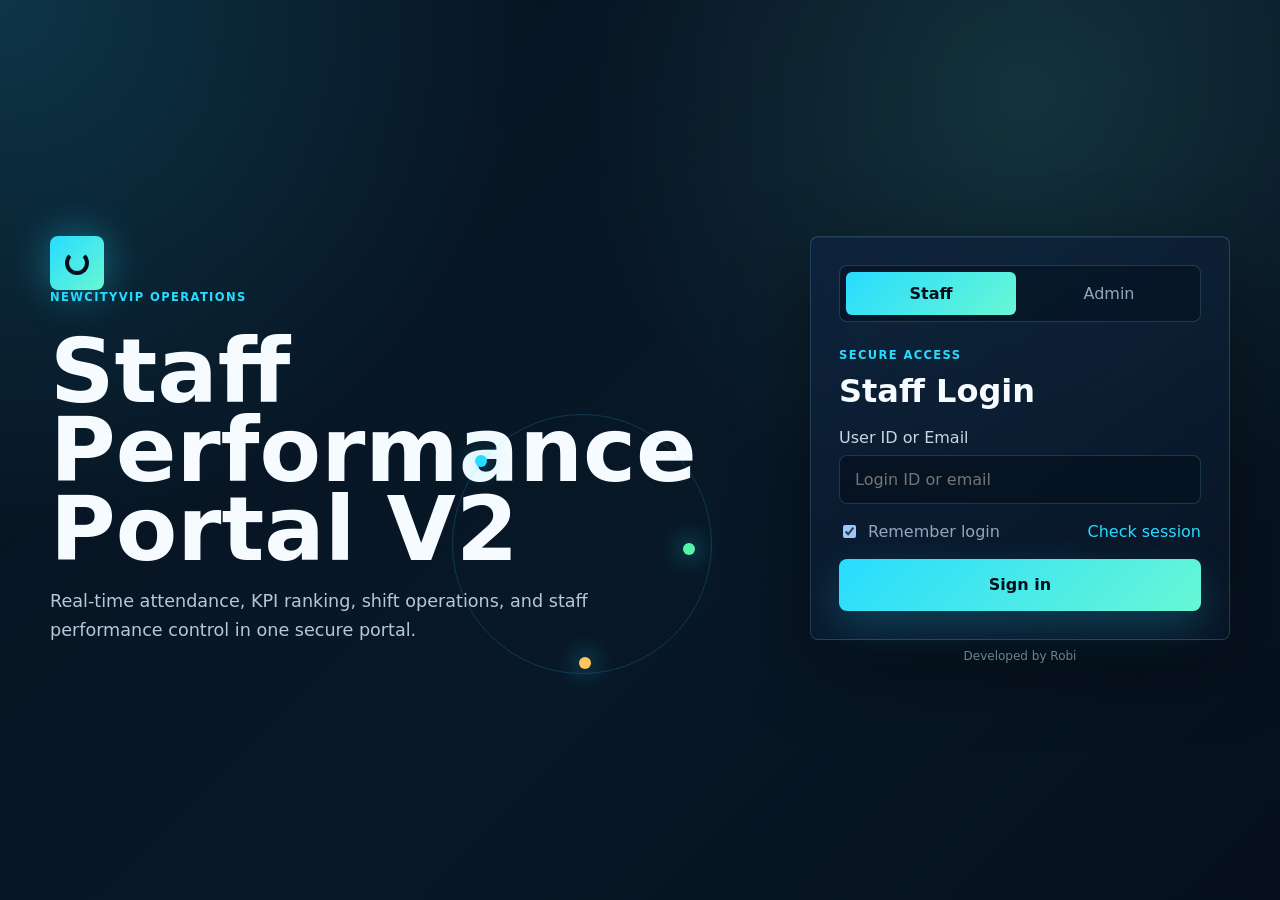
<file: index.html>
<!doctype html>
<html lang="en">
<head>
  <meta charset="utf-8">
  <meta name="viewport" content="width=device-width, initial-scale=1">
  <link rel="icon" href="assets/favicon.svg" type="image/svg+xml">
  <meta name="theme-color" content="#07111f">
  <title>Staff Portal V2 | Secure Login</title>
  <link rel="preconnect" href="https://staff-portal-api-v2.mdrobiulislam.workers.dev">
  <link rel="stylesheet" href="css/style.css?v=admin-refresh-credit-v1">
</head>
<body class="auth-body">
  <main class="auth-shell">
    <section class="auth-brand" aria-label="Portal introduction">
      <div class="brand-mark">
        <span></span>
      </div>
      <p class="eyebrow">Newcityvip Operations</p>
      <h1>Staff Performance Portal V2</h1>
      <p class="auth-copy">Real-time attendance, KPI ranking, shift operations, and staff performance control in one secure portal.</p>
      <div class="auth-orbit" aria-hidden="true">
        <i></i><i></i><i></i>
      </div>
    </section>

    <div>
    <section class="login-card glass-panel" aria-label="Login">
      <div class="login-tabs" role="tablist" aria-label="Login type">
        <button class="tab-btn active" data-role="staff" type="button">Staff</button>
        <button class="tab-btn" data-role="admin" type="button">Admin</button>
      </div>

      <form id="loginForm" class="login-form">
        <div>
          <p class="eyebrow">Secure Access</p>
          <h2 id="loginTitle">Staff Login</h2>
        </div>

        <label class="field">
          <span>User ID or Email</span>
          <input id="identity" name="identity" autocomplete="username" required placeholder="Login ID or email">
        </label>

        <label class="field" id="passwordField" hidden>
          <span>Password or PIN</span>
          <input id="password" name="password" type="password" autocomplete="current-password" disabled placeholder="Enter password">
        </label>

        <div class="form-row">
          <label class="check">
            <input id="remember" type="checkbox" checked>
            <span>Remember login</span>
          </label>
          <button class="ghost-link" id="sessionCheck" type="button">Check session</button>
        </div>

        <button id="loginBtn" class="primary-btn" type="submit">
          <span>Sign in</span>
          <b class="btn-loader" aria-hidden="true"></b>
        </button>

        <div id="loginAlert" class="inline-alert" hidden></div>
      </form>
    </section>
    <footer class="developer-credit">Developed by Robi</footer>
    </div>
  </main>

  <script src="js/app.js?v=admin-refresh-credit-v1"></script>
</body>
</html>
</file>
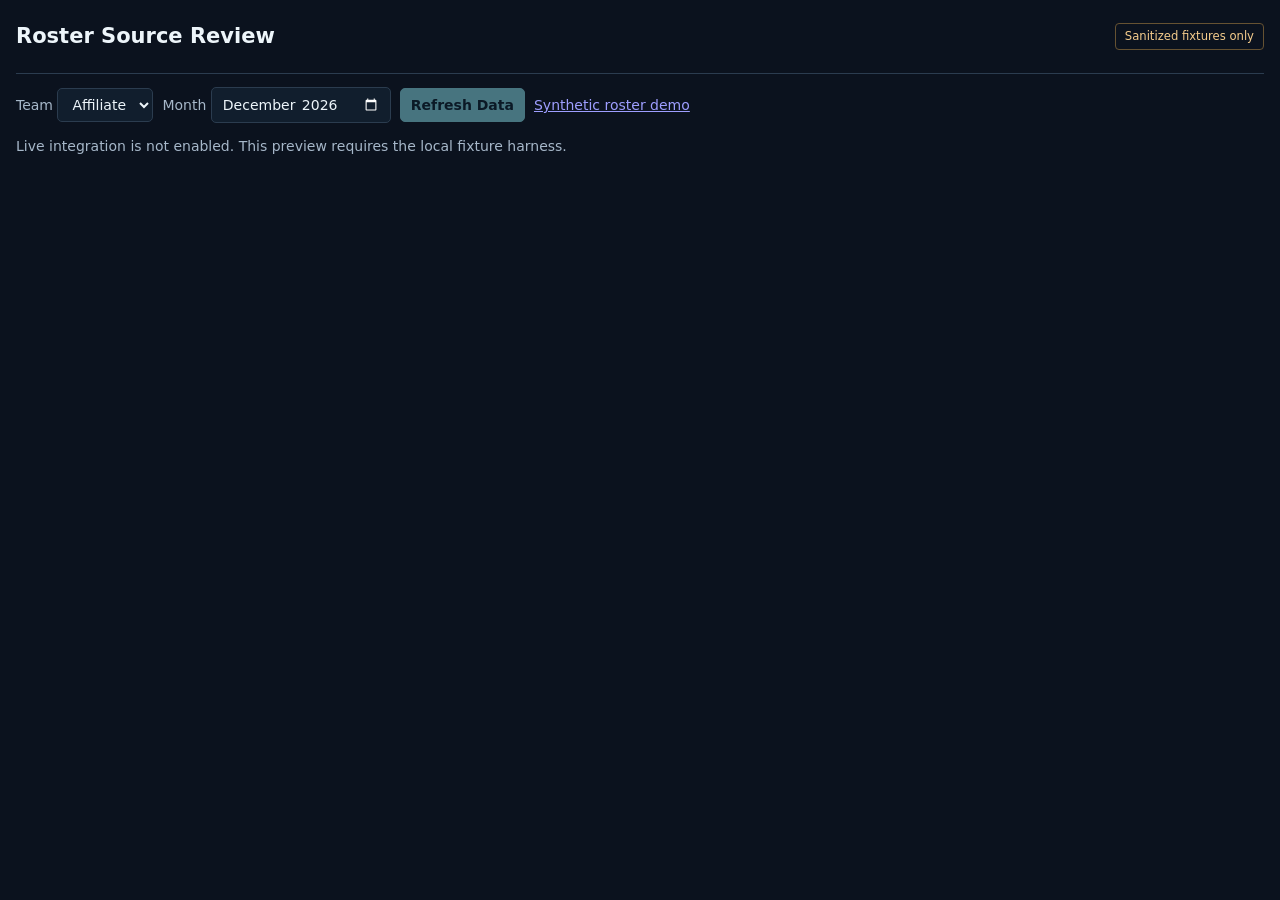
<file: admin-roster-source.html>
<!doctype html>
<html lang="en">
<head>
  <meta charset="utf-8">
  <meta name="viewport" content="width=device-width, initial-scale=1">
  <meta http-equiv="Content-Security-Policy" content="default-src 'self'; connect-src 'self' https://staff-portal-api-v2.mdrobiulislam.workers.dev; script-src 'self'; style-src 'self'; object-src 'none'; base-uri 'none'; form-action 'none'">
  <link rel="stylesheet" href="css/admin-roster.css">
  <link rel="icon" href="assets/favicon.svg" type="image/svg+xml">
  <title>Roster Source Review | Staff Portal V2</title>
</head>
<body>
  <header class="shell top"><h1>Roster Source Review</h1><span id="source-mode" class="prototype">Sanitized fixtures only</span></header>
  <main class="shell">
    <form id="roster-login" class="controls" hidden>
      <label>Admin Login ID <input name="login_id" autocomplete="username" maxlength="128" required></label>
      <label>Password <input name="password" type="password" autocomplete="current-password" maxlength="256" required></label>
      <button type="submit" class="primary">Sign In</button>
    </form>
    <div id="source-controls" class="controls">
      <label>Team <select id="source-team"><option value="Affiliate">Affiliate</option><option value="CSP">CSP</option></select></label>
      <label>Month <input id="source-month" type="month" value="2026-12" required></label>
      <button id="refresh-source" type="button" class="primary">Refresh Data</button>
      <a href="admin-roster.html">Synthetic roster demo</a>
      <button id="roster-logout" type="button" hidden>Sign Out</button>
      <button id="resume-editor" type="button" hidden>Return to Open Editor</button>
    </div>
    <p id="source-status" role="status" class="muted"></p>
    <section id="source-review" hidden aria-label="Source review">
      <h2>Staff Directory</h2>
      <div id="source-staff" class="dialog-table"></div>
      <h2>Published Schedule</h2>
      <p id="source-counts"></p>
      <div id="source-schedule" class="dialog-table"></div>
      <ul id="source-issues"></ul>
      <h2>Prepare Local Draft</h2>
      <p id="draft-info" role="status"></p>
      <div id="source-shifts" class="check-grid"></div>
      <div class="actions controls">
        <button id="resume-source" type="button" hidden>Resume Local Draft</button>
        <button id="copy-published" type="button">Open Published Copy</button>
        <button id="blank-source" type="button">Open New Draft</button>
      </div>
    </section>
    <section id="source-editor" hidden aria-label="Local roster editor"></section>
  </main>
  <dialog id="source-dialog" aria-labelledby="source-dialog-title">
    <h2 id="source-dialog-title">Compare Local Draft</h2>
    <p id="source-comparison"></p>
    <form method="dialog"><button value="cancel">Cancel</button><button value="proceed">Open Draft</button></form>
  </dialog>
  <script type="module" src="js/roster-source-preview.js"></script>
</body>
</html>
</file>
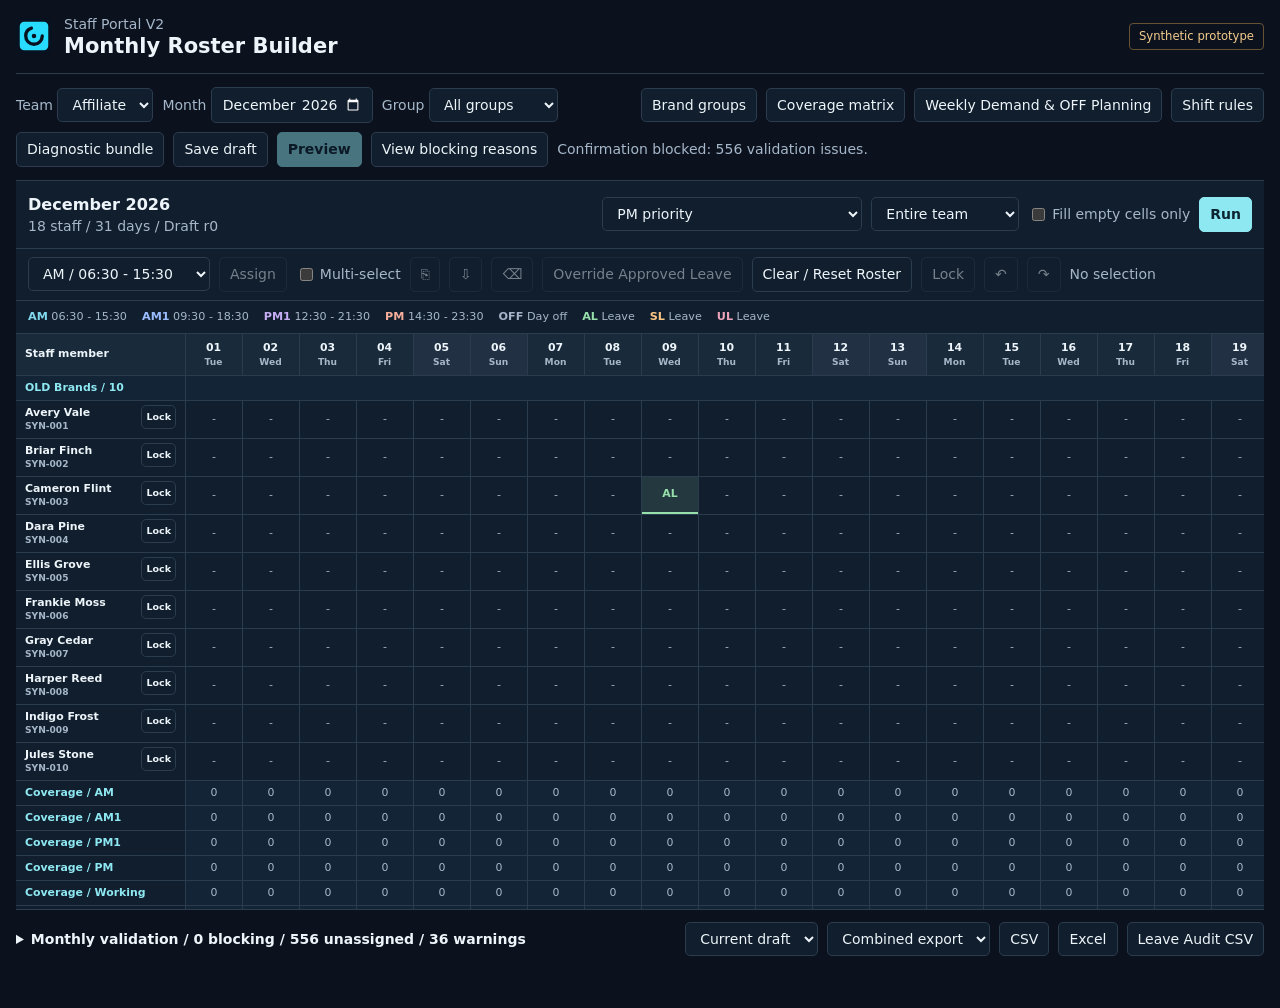
<file: admin-roster.html>
<!doctype html>
<html lang="en">
<head>
  <meta charset="utf-8">
  <meta name="viewport" content="width=device-width, initial-scale=1">
  <meta name="theme-color" content="#0b121e">
  <meta http-equiv="Content-Security-Policy" content="default-src 'self'; connect-src 'none'; script-src 'self'; worker-src 'self'; style-src 'self' 'unsafe-inline'; img-src 'self' data:; object-src 'none'; base-uri 'none'; form-action 'none'">
  <link rel="icon" href="assets/favicon.svg" type="image/svg+xml">
  <link rel="stylesheet" href="css/admin-roster.css">
  <title>Monthly Roster Builder | Staff Portal V2</title>
</head>
<body>
  <header class="shell top">
    <div class="brand"><img src="assets/logo.svg" width="36" height="36" alt=""><div><span>Staff Portal V2</span><h1>Monthly Roster Builder</h1></div></div>
    <span class="prototype" id="roster-mode">Synthetic prototype</span>
  </header>
  <main class="shell">
    <section class="controls" aria-label="Roster settings">
      <label>Team <select id="team"><option>Affiliate</option><option>CSP</option></select></label>
      <label>Month <input id="month" type="month" required min="2020-01" max="2099-12"></label>
      <label>Group <select id="group"></select></label>
      <div class="spacer"></div>
      <button id="groups" type="button">Brand groups</button>
      <button id="coverage" type="button">Coverage matrix</button>
      <button id="demand" type="button">Weekly Demand &amp; OFF Planning</button>
      <button id="rules" type="button">Shift rules</button>
      <button id="diagnostic-bundle" type="button">Diagnostic bundle</button>
      <button id="save" type="button">Save draft</button>
      <button id="preview" type="button" class="primary" aria-pressed="false">Preview</button>
      <button id="confirm" type="button" class="primary" hidden>Review confirmation</button>
      <button id="confirmation-blockers" type="button" hidden>View blocking reasons</button>
      <p id="confirmation-status" class="muted" role="status" hidden></p>
    </section>
    <section class="board" aria-label="Monthly roster">
      <div class="board-heading">
        <div><h2 id="period"></h2><p id="summary"></p></div>
        <div class="actions">
          <label class="sr-only" for="generation">Generation strategy</label>
          <select id="generation">
            <option value="pm">PM priority</option><option value="balanced">Balanced</option>
            <option value="custom">Custom coverage</option><option value="previous">Previous month pattern</option>
            <option value="copy">Copy previous month (manual)</option>
          </select>
          <label class="sr-only" for="scope">Generation scope</label>
          <select id="scope">
            <option value="all">Entire team</option><option value="group">Selected group</option><option value="staff">Selected staff</option>
          </select>
          <label class="toggle" title="When off, regenerate unlocked assignments"><input id="empty-only" type="checkbox"> Fill empty cells only</label>
          <button id="generate" type="button" class="primary">Run</button>
          <button id="cancel-generation" type="button" hidden>Cancel</button>
        </div>
      </div>
      <p id="generation-progress" class="muted" role="status" hidden></p>
      <div class="toolbar" aria-label="Assignments">
        <label class="sr-only" for="assignment">Shift assignment</label>
        <select id="assignment"></select>
        <button id="apply" type="button">Assign</button>
        <label class="toggle"><input id="multi" type="checkbox"> Multi-select</label>
        <button id="copy" type="button" title="Copy selected assignments" aria-label="Copy selected assignments">&#x2398;</button>
        <button id="paste" type="button" title="Paste assignments" aria-label="Paste assignments">&#x21E9;</button>
        <button id="clear" type="button" title="Clear assignments" aria-label="Clear assignments">&#x232B;</button>
        <button id="override-leave" type="button" disabled>Override Approved Leave</button>
        <button id="clear-roster" type="button">Clear / Reset Roster</button>
        <button id="lock" type="button" title="Toggle cell locks" aria-label="Toggle cell locks">Lock</button>
        <button id="undo" type="button" title="Undo" aria-label="Undo">&#x21B6;</button>
        <button id="undo-recovery" type="button" hidden>Undo Applied Changes</button>
        <button id="redo" type="button" title="Redo" aria-label="Redo">&#x21B7;</button>
        <span id="selection" class="muted"></span>
      </div>
      <div id="legend" class="legend" aria-label="Shift legend"></div>
      <div id="scroll" class="scroll" tabindex="0" aria-label="Scrollable roster grid">
        <table id="matrix"></table>
      </div>
    </section>
    <section class="bottom" aria-label="Validation and export">
      <details id="validation"><summary id="validation-title">Validation</summary><div id="issues"></div></details>
      <details id="results" hidden><summary>Generation report</summary><div id="result-report"></div></details>
      <div class="actions">
        <label class="sr-only" for="source">Export source</label><select id="source"></select>
        <label class="sr-only" for="export-group">Export group</label><select id="export-group"></select>
        <button id="csv" type="button">CSV</button><button id="xlsx" type="button">Excel</button>
        <button id="audit-csv" type="button">Leave Audit CSV</button>
      </div>
    </section>
    <p id="notice" role="status" class="muted"></p>
  </main>
  <dialog id="dialog" aria-labelledby="dialog-title">
    <div class="dialog-heading"><h2 id="dialog-title"></h2><form method="dialog"><button type="submit" aria-label="Close dialog" title="Close">&#x2715;</button></form></div>
    <div id="dialog-content"></div>
  </dialog>
  <script type="module" src="js/admin-roster.js"></script>
</body>
</html>
</file>
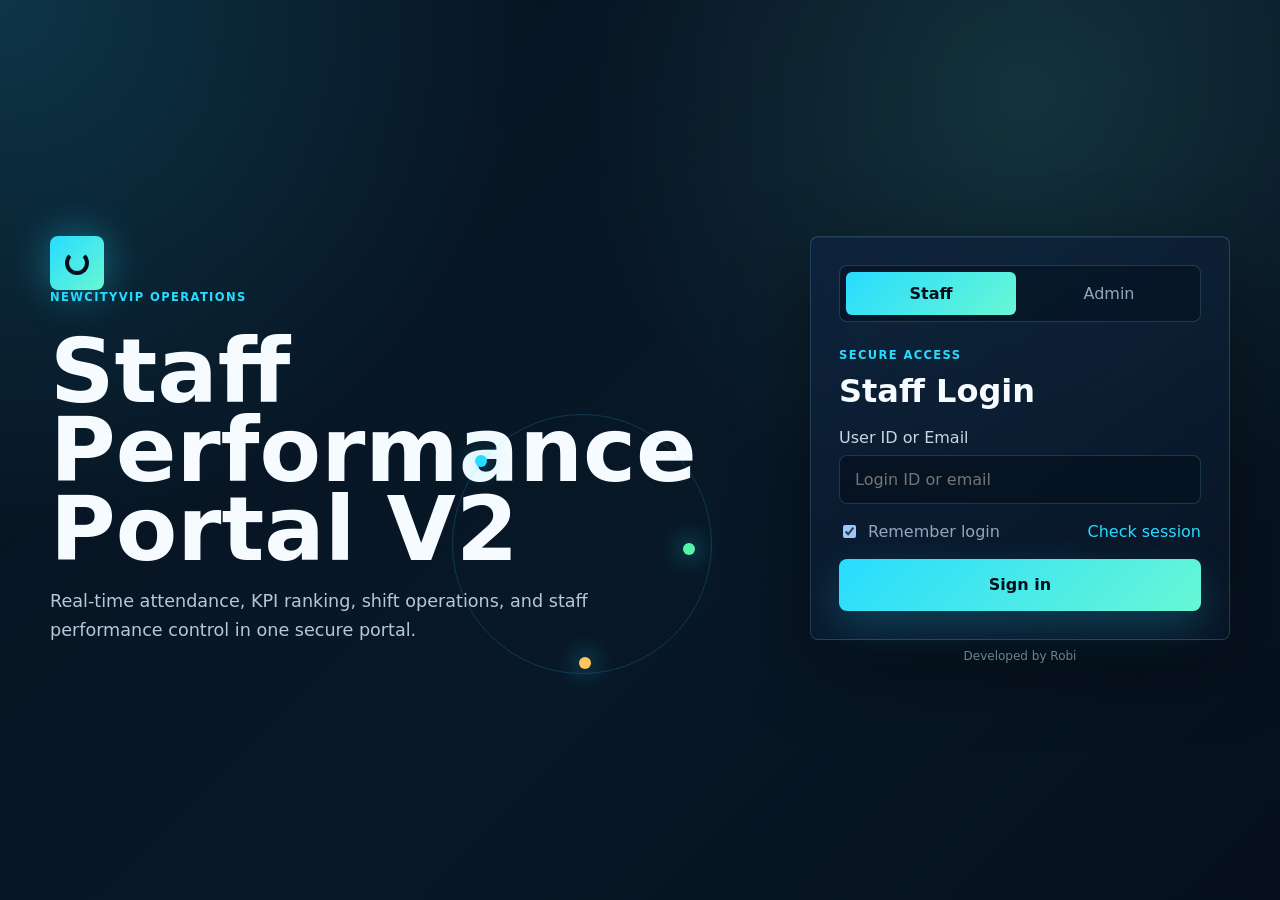
<file: admin.html>
<!doctype html>
<html lang="en">
<head>
  <meta charset="utf-8">
  <meta name="viewport" content="width=device-width, initial-scale=1">
  <link rel="icon" href="assets/favicon.svg" type="image/svg+xml">
  <meta name="theme-color" content="#07111f">
  <title>Staff Portal V2 | Admin Dashboard</title>
  <link rel="stylesheet" href="css/style.css?v=admin-refresh-credit-v1">
</head>
<body class="dashboard-body" data-page="admin">
  <div class="app-shell">
    <aside class="sidebar glass-panel">
      <a class="logo" href="admin.html"><span></span><strong>Admin Control</strong></a>
      <nav class="side-nav">
        <a class="active" href="#overview">Overview</a>
        <a href="#boards">Boards</a>
        <a href="#management">Management</a>
      </nav>
      <button class="logout-btn" data-logout type="button">Logout</button>
      <p class="developer-credit">Developed by Robi</p>
    </aside>

    <main class="main-panel">
      <header class="topbar">
        <div>
          <p class="eyebrow">Operations Command</p>
          <h1>Admin Dashboard</h1>
        </div>
        <div class="top-actions">
          <input id="staffSearch" class="search-input" placeholder="Search staff">
          <a class="mini-btn" href="https://staff-performance-score.pages.dev/" target="_blank" rel="noopener noreferrer">View Staff Scores</a>
          <a class="mini-btn" href="https://staff-leave-management-v1.pages.dev/" target="_blank" rel="noopener noreferrer">Schedule &amp; Leave</a>
          <a id="monthlyRosterLink" class="mini-btn" href="admin-roster-source.html?source=live" hidden>Monthly Roster Builder</a>
          <button id="dashboardRetry" class="mini-btn" type="button" hidden>Retry</button>
          <span id="connectionStatus" class="status-pill">Connecting</span>
          <span id="lastDashboardUpdate" class="clock">Not updated yet</span>
          <span id="liveClock" class="clock">--:--:--</span>
        </div>
      </header>

      <section id="overview" class="metric-grid admin-metrics">
        <article class="metric-card glass-panel"><span>Total Staff</span><strong id="totalStaff">--</strong><small>Active records</small></article>
        <article class="metric-card glass-panel"><span>Online Staff</span><strong id="onlineStaff">--</strong><small>Live online</small></article>
        <article class="metric-card glass-panel"><span>Checked In</span><strong id="checkedInToday">--</strong><small>Today</small></article>
        <article class="metric-card glass-panel"><span>On Break</span><strong id="onBreak">--</strong><small>Current</small></article>
        <article class="metric-card glass-panel"><span>Late Staff</span><strong id="lateStaff">--</strong><small>Needs attention</small></article>
        <article class="metric-card glass-panel"><span>Missing Checkout</span><strong id="missingCheckout">--</strong><small>Open shifts</small></article>
        <article class="metric-card glass-panel"><span>Absent Today</span><strong id="absentToday">--</strong><small>No check-in after 20 min</small></article>
        <article class="metric-card glass-panel"><span>Not Working Today</span><strong id="notWorkingToday">--</strong><small>OFF / leave</small></article>
      </section>

      <section class="content-grid wide">
        <article class="glass-panel chart-panel full-span">
          <div class="panel-title"><h2>Attendance Analytics</h2><span>Realtime</span></div>
          <canvas id="attendanceChart" width="680" height="300"></canvas>
        </article>
      </section>

      <section id="boards" class="content-grid">
        <article class="glass-panel table-panel">
          <div class="panel-title"><h2>Live Break Board</h2><button class="mini-btn" data-export="breaks">Export</button></div>
          <div class="table-wrap"><table><thead><tr><th>Staff</th><th>Break Start</th><th>Duration</th><th>Status</th></tr></thead><tbody id="breakBoard"></tbody></table></div>
        </article>
      </section>

      <section class="content-grid">
        <article class="glass-panel table-panel full-span">
          <div class="panel-title"><h2>Next Shift Staff</h2></div>
          <div class="table-wrap"><table><thead><tr><th>Staff</th><th>Team</th><th>Date</th><th>Shift</th><th>Start</th><th>End</th><th>Status</th></tr></thead><tbody id="nextShiftStaff"></tbody></table></div>
        </article>
      </section>
      <section id="management" class="content-grid">
        <div class="management-card-stack">
          <article class="glass-panel">
            <div class="panel-title"><h2>Upload Schedule</h2><span>CSV import</span></div>
            <form id="scheduleUploadForm" class="control-grid">
              <label class="field full-span">
                <span>Schedule CSV</span>
                <input id="scheduleFile" class="file-input" type="file" accept=".csv,text/csv">
              </label>
              <label class="full-span">
                <input id="scheduleLeaveAcknowledged" type="checkbox" required>
                Please check the Future_Leave_Requests tab in the Staff Schedule &amp; Leave Management spreadsheet and ensure all approved leave requests for the selected month are included in the roster.
              </label>
              <button class="primary-btn" type="submit">Upload Schedule</button>
              <button class="mini-btn" id="clearScheduleUpload" type="button">Clear</button>
              <div id="scheduleUploadState" class="inline-alert subtle full-span" hidden></div>
            </form>
          </article>

        </div>

        <article class="glass-panel">
          <div class="panel-title"><h2>Monthly KPI Input</h2><span>Score update</span></div>
          <form id="kpiInputForm" class="control-grid">
            <label class="field">
              <span>Staff Login ID or Email</span>
              <input id="kpiStaffId" required placeholder="AKM001">
            </label>
            <label class="field">
              <span>KPI Month</span>
              <input id="kpiMonth" type="month" required>
            </label>
            <label class="field">
              <span>Leadership</span>
              <input id="kpiLeadership" type="number" min="0" max="5" step="0.1" value="0">
            </label>
            <label class="field">
              <span>Effectiveness</span>
              <input id="kpiEffectiveness" type="number" min="0" max="5" step="0.1" value="0">
            </label>
            <label class="field">
              <span>Problem Solving</span>
              <input id="kpiProblemSolving" type="number" min="0" max="5" step="0.1" value="0">
            </label>
            <label class="field">
              <span>Communication</span>
              <input id="kpiCommunication" type="number" min="0" max="5" step="0.1" value="0">
            </label>
            <label class="field">
              <span>Productivity</span>
              <input id="kpiProductivity" type="number" min="0" max="5" step="0.1" value="0">
            </label>
            <label class="field">
              <span>Initiative</span>
              <input id="kpiInitiative" type="number" min="0" max="5" step="0.1" value="0">
            </label>
            <label class="field">
              <span>Penalty</span>
              <input id="kpiPenalty" type="number" min="0" max="5" step="0.1" value="0">
            </label>
            <button class="primary-btn" type="submit">Save KPI</button>
            <div id="kpiInputState" class="inline-alert subtle full-span" hidden></div>
          </form>
        </article>
      </section>

    </main>
  </div>

  <nav class="mobile-nav">
    <a href="#overview">Stats</a><a href="#boards">Boards</a><a href="#management">Manage</a><button data-logout type="button">Logout</button>
    <p class="developer-credit">Developed by Robi</p>
  </nav>

  <div id="toastHost" class="toast-host"></div>
  <script src="js/app.js?v=admin-refresh-credit-v1"></script>
  <script src="js/admin.js?v=admin-refresh-credit-v1"></script>
</body>
</html>
</file>
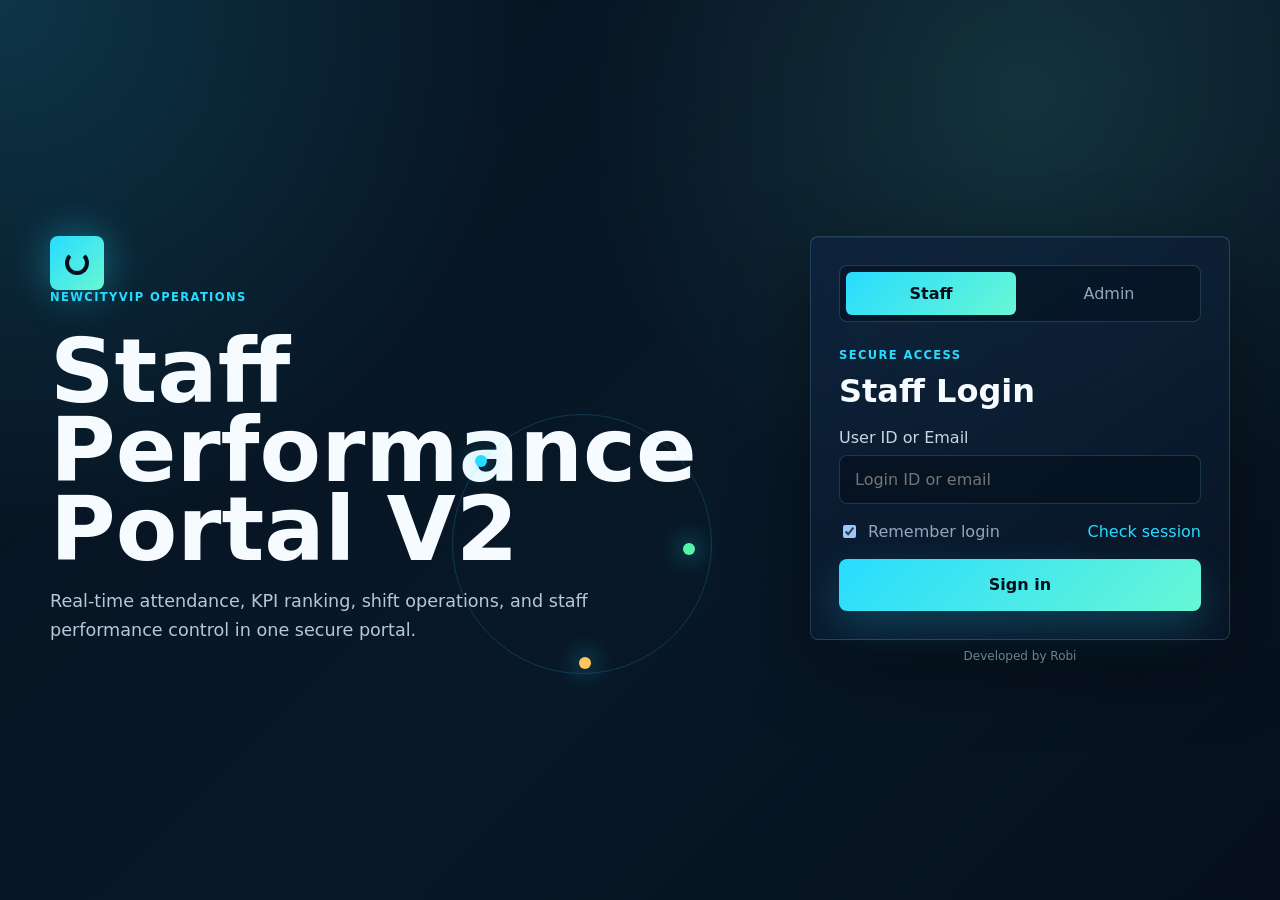
<file: staff.html>
<!doctype html>
<html lang="en">
<head>
  <meta charset="utf-8">
  <meta name="viewport" content="width=device-width, initial-scale=1">
  <link rel="icon" href="assets/favicon.svg" type="image/svg+xml">
  <meta name="theme-color" content="#07111f">
  <title>Staff Portal V2 | Staff Dashboard</title>
  <link rel="stylesheet" href="css/style.css?v=admin-refresh-credit-v1">
</head>
<body class="dashboard-body" data-page="staff">
  <div class="app-shell">
    <aside class="sidebar glass-panel">
      <a class="logo" href="staff.html"><span></span><strong>Staff Portal</strong></a>
      <nav class="side-nav">
        <a class="active" href="#overview">Overview</a>
        <a href="#attendance">Attendance</a>
      </nav>
      <button class="logout-btn" data-logout type="button">Logout</button>
      <p class="developer-credit">Developed by Robi</p>
    </aside>

    <main class="main-panel">
      <header class="topbar">
        <div>
          <p class="eyebrow">Staff Dashboard</p>
          <h1 id="staffGreeting">Welcome back</h1>
        </div>
        <div class="top-actions">
          <a class="mini-btn" href="https://staff-performance-score.pages.dev/" target="_blank" rel="noopener noreferrer">View Your Score</a>
          <a class="mini-btn" href="https://staff-leave-management-v1.pages.dev/" target="_blank" rel="noopener noreferrer">Schedule &amp; Leave</a>
          <button id="dashboardRetry" class="mini-btn" type="button" hidden>Retry</button>
          <span id="connectionStatus" class="status-pill">Connecting</span>
          <span id="liveClock" class="clock">--:--:--</span>
        </div>
      </header>

      <section id="overview" class="hero-grid">
        <article class="profile-card glass-panel">
          <div class="avatar" id="staffInitials">SP</div>
          <div>
            <p class="eyebrow">Profile</p>
            <h2 id="staffName">Loading</h2>
            <p id="staffMeta">Department and role loading</p>
          </div>
          <span id="ipStatus" class="status-dot">IP verifying</span>
        </article>

        <article class="shift-card glass-panel">
          <p class="eyebrow">Today Shift</p>
          <h2 id="shiftName">Loading shift</h2>
          <p id="shiftWindow">--</p>
          <div class="progress-track"><span id="shiftProgress"></span></div>
          <small id="lateWarning">Checking late status</small>
        </article>
      </section>

      <section class="break-controls glass-panel" aria-label="Break type">
        <label class="field">
          <span>Break Type</span>
          <select id="breakTypeSelect">
            <option value="BREAK">Break - 60 min, 1 time</option>
            <option value="BIO_BREAK">Bio Break - 10 min, 3 times</option>
            <option value="PRAYER_BREAK">Prayer Break - 15 min, 3 times</option>
          </select>
        </label>
        <span id="breakLimitHint" class="status-pill">Select break type</span>
      </section>

      <section class="action-grid" aria-label="Attendance actions">
        <button class="action-btn cyan" data-action="checkIn" type="button" disabled>Check In<span id="checkInState">Verifying</span></button>
        <button class="action-btn red" data-action="checkOut" type="button" disabled>Check Out<span id="checkOutState">Verifying</span></button>
        <button class="action-btn amber" data-action="breakStart" type="button" disabled>Break Start<span id="breakStartState">Verifying</span></button>
        <button class="action-btn green" data-action="breakEnd" type="button" disabled>Break End<span id="breakEndState">Verifying</span></button>
      </section>

      <section id="attendance" class="hero-grid">
        <article class="metric-card glass-panel"><span>Attendance</span><strong id="attendanceStatus">--</strong><small>Live state</small></article>
        <article class="metric-card glass-panel"><span>Break</span><strong id="breakStatus">--</strong><small id="breakTimer">--</small></article>
      </section>

      <section class="content-grid" aria-label="Attendance history">
        <article class="glass-panel table-panel full-span">
          <div class="panel-title">
            <h2>Attendance History</h2>
            <button id="loadAttendanceHistory" class="mini-btn" type="button">Load History</button>
          </div>
          <div class="table-wrap">
            <table>
              <thead><tr><th>Date</th><th>Time</th><th>Action</th><th>Break</th><th>Shift</th></tr></thead>
              <tbody id="attendanceHistory"></tbody>
            </table>
          </div>
        </article>

      </section>
    </main>
  </div>

  <nav class="mobile-nav">
    <a href="#overview">Home</a><a href="#attendance">Attendance</a><button data-logout type="button">Logout</button>
    <p class="developer-credit">Developed by Robi</p>
  </nav>

  <div id="toastHost" class="toast-host"></div>
  <script src="js/app.js?v=admin-refresh-credit-v1"></script>
  <script src="js/staff.js?v=reliability-v2"></script>
</body>
</html>
</file>
<file: css/style.css>
:root {
  --bg: #07111f;
  --bg-2: #0b1a2e;
  --panel: rgba(12, 30, 52, .68);
  --panel-strong: rgba(15, 38, 65, .86);
  --stroke: rgba(142, 226, 255, .18);
  --text: #f5fbff;
  --muted: #91a8bb;
  --cyan: #28dcff;
  --cyan-2: #68f7d4;
  --amber: #ffc65b;
  --red: #ff637d;
  --green: #54f5a8;
  --shadow: 0 24px 80px rgba(0, 0, 0, .42);
  --radius: 8px;
  color-scheme: dark;
}

* { box-sizing: border-box; }
html { scroll-behavior: smooth; }
body {
  margin: 0;
  min-height: 100vh;
  font-family: Inter, ui-sans-serif, system-ui, -apple-system, BlinkMacSystemFont, "Segoe UI", sans-serif;
  background:
    radial-gradient(circle at top left, rgba(40, 220, 255, .18), transparent 34rem),
    radial-gradient(circle at 80% 10%, rgba(104, 247, 212, .12), transparent 28rem),
    linear-gradient(135deg, var(--bg), #081827 54%, #06101d);
  color: var(--text);
}

button, input, textarea { font: inherit; }
button { cursor: pointer; }
a { color: inherit; text-decoration: none; }

.glass-panel {
  background: linear-gradient(145deg, rgba(14, 35, 62, .78), rgba(9, 23, 41, .62));
  border: 1px solid var(--stroke);
  box-shadow: var(--shadow), inset 0 1px 0 rgba(255,255,255,.06);
  backdrop-filter: blur(22px);
  border-radius: var(--radius);
}

.auth-body {
  overflow-x: hidden;
}

.auth-shell {
  width: min(1180px, calc(100% - 32px));
  min-height: 100vh;
  margin: 0 auto;
  display: grid;
  grid-template-columns: 1.1fr 420px;
  align-items: center;
  gap: 56px;
  padding: 42px 0;
}

.auth-brand {
  position: relative;
  min-height: 560px;
  display: flex;
  flex-direction: column;
  justify-content: center;
}

.brand-mark, .logo span {
  width: 54px;
  height: 54px;
  border-radius: 8px;
  display: grid;
  place-items: center;
  background: linear-gradient(135deg, var(--cyan), var(--cyan-2));
  box-shadow: 0 0 40px rgba(40, 220, 255, .42);
}

.brand-mark span, .logo span::before {
  content: "";
  width: 24px;
  height: 24px;
  border: 4px solid #06101d;
  border-top-color: transparent;
  border-radius: 50%;
}

.eyebrow {
  margin: 0 0 10px;
  color: var(--cyan);
  text-transform: uppercase;
  letter-spacing: .12em;
  font-size: .72rem;
  font-weight: 800;
}

h1, h2, p { margin-top: 0; }
.auth-brand h1 {
  max-width: 760px;
  margin: 18px 0 18px;
  font-size: clamp(3rem, 7vw, 6.8rem);
  line-height: .88;
  letter-spacing: 0;
}

.auth-copy {
  max-width: 620px;
  color: #b5c8d8;
  font-size: 1.1rem;
  line-height: 1.7;
}

.auth-orbit {
  position: absolute;
  inset: auto 6% 10% auto;
  width: 260px;
  height: 260px;
  border: 1px solid rgba(40, 220, 255, .18);
  border-radius: 50%;
  animation: rotate 16s linear infinite;
}
.auth-orbit i {
  position: absolute;
  width: 12px;
  height: 12px;
  border-radius: 50%;
  background: var(--cyan);
  box-shadow: 0 0 24px var(--cyan);
}
.auth-orbit i:nth-child(1) { left: 22px; top: 40px; }
.auth-orbit i:nth-child(2) { right: 16px; top: 128px; background: var(--green); }
.auth-orbit i:nth-child(3) { left: 126px; bottom: 4px; background: var(--amber); }

@keyframes rotate { to { transform: rotate(360deg); } }

.login-card {
  padding: 28px;
}

.login-tabs {
  display: grid;
  grid-template-columns: 1fr 1fr;
  gap: 8px;
  padding: 6px;
  border: 1px solid var(--stroke);
  border-radius: 8px;
  background: rgba(5, 17, 31, .56);
  margin-bottom: 26px;
}

.tab-btn, .mini-btn, .ghost-link {
  border: 0;
  color: var(--muted);
  background: transparent;
  border-radius: 6px;
  padding: 12px 14px;
}
.tab-btn.active {
  color: #06101d;
  background: linear-gradient(135deg, var(--cyan), var(--cyan-2));
  font-weight: 800;
}

.login-form { display: grid; gap: 18px; }
.login-form h2 { font-size: 2rem; margin-bottom: 0; }

.field { display: grid; gap: 8px; color: #c9d7e2; }
.field[hidden] { display: none !important; }
.field input, .field select, .search-input, .control-textarea {
  width: 100%;
  border: 1px solid var(--stroke);
  border-radius: 8px;
  color: var(--text);
  background: rgba(5, 17, 31, .7);
  outline: 0;
  padding: 14px 15px;
  transition: border .2s, box-shadow .2s;
}
.field input:focus, .field select:focus, .search-input:focus, .control-textarea:focus {
  border-color: rgba(40, 220, 255, .66);
  box-shadow: 0 0 0 4px rgba(40, 220, 255, .08);
}
.form-row { display: flex; justify-content: space-between; gap: 14px; align-items: center; }
.check { display: flex; gap: 9px; color: var(--muted); align-items: center; }
.ghost-link { padding: 0; color: var(--cyan); }

.primary-btn, .logout-btn, .action-btn {
  border: 0;
  border-radius: 8px;
  min-height: 52px;
  color: #03101a;
  font-weight: 900;
  background: linear-gradient(135deg, var(--cyan), var(--cyan-2));
  box-shadow: 0 16px 40px rgba(40, 220, 255, .2);
  transition: transform .18s, filter .18s, box-shadow .18s;
}
.primary-btn:hover, .action-btn:hover, .logout-btn:hover { transform: translateY(-2px); filter: brightness(1.04); }
.primary-btn.loading .btn-loader {
  display: inline-block;
  width: 16px;
  height: 16px;
  margin-left: 10px;
  border: 2px solid rgba(3, 16, 26, .35);
  border-top-color: #03101a;
  border-radius: 50%;
  animation: rotate .8s linear infinite;
}
.inline-alert {
  border: 1px solid rgba(255, 99, 125, .34);
  background: rgba(255, 99, 125, .1);
  color: #ffd6de;
  padding: 12px;
  border-radius: 8px;
}
.inline-alert.subtle {
  border-color: var(--stroke);
  color: var(--muted);
}

.app-shell {
  display: grid;
  grid-template-columns: 260px 1fr;
  gap: 22px;
  width: min(1540px, calc(100% - 28px));
  margin: 0 auto;
  padding: 22px 0 92px;
}

.sidebar {
  position: sticky;
  top: 22px;
  height: calc(100vh - 44px);
  padding: 20px;
  display: flex;
  flex-direction: column;
}
.logo {
  display: flex;
  align-items: center;
  gap: 12px;
  font-size: 1.05rem;
}
.logo span {
  width: 38px;
  height: 38px;
}
.logo span::before {
  width: 16px;
  height: 16px;
  border-width: 3px;
}
.side-nav {
  display: grid;
  gap: 8px;
  margin: 34px 0 auto;
}
.side-nav a {
  padding: 13px 14px;
  border-radius: 8px;
  color: var(--muted);
  transition: background .18s, color .18s, transform .18s;
}
.side-nav a:hover, .side-nav a.active {
  background: rgba(40, 220, 255, .1);
  color: var(--text);
  transform: translateX(3px);
}
.logout-btn {
  width: 100%;
  min-height: 46px;
}

.developer-credit {
  margin: 8px 0 0;
  color: var(--muted);
  font-size: .75rem;
  line-height: 1.4;
  text-align: center;
}

.mobile-nav .developer-credit {
  grid-column: 1 / -1;
  margin-top: 0;
}

.main-panel {
  min-width: 0;
  display: grid;
  gap: 20px;
}
.topbar {
  display: flex;
  align-items: center;
  justify-content: space-between;
  gap: 20px;
  padding: 8px 2px;
}
.topbar h1 { margin: 0; font-size: clamp(1.75rem, 3vw, 3rem); }
.top-actions { display: flex; align-items: center; justify-content: flex-end; gap: 12px; flex-wrap: wrap; }
.clock, .status-pill, .status-dot {
  padding: 10px 12px;
  border-radius: 999px;
  border: 1px solid var(--stroke);
  background: rgba(9, 23, 41, .72);
  color: #cfefff;
  font-weight: 800;
  white-space: nowrap;
}
.status-pill.online, .status-dot.safe { color: var(--green); box-shadow: 0 0 24px rgba(84, 245, 168, .14); }
.status-pill.offline, .status-dot.warn { color: var(--red); }
.search-input { max-width: 280px; min-height: 44px; }

.hero-grid, .content-grid {
  display: grid;
  grid-template-columns: 1fr 1fr;
  gap: 20px;
}
.content-grid.wide { grid-template-columns: minmax(0, 1fr) minmax(0, 1fr); }
#schedule .panel-title { flex-wrap: wrap; }
.management-card-stack {
  display: grid;
  gap: 18px;
}
.profile-card, .shift-card {
  padding: 24px;
  min-height: 190px;
}
.profile-card {
  display: grid;
  grid-template-columns: auto 1fr;
  align-items: center;
  gap: 18px;
  position: relative;
}
.profile-card .status-dot {
  position: absolute;
  right: 18px;
  top: 18px;
}
.avatar {
  width: 76px;
  height: 76px;
  border-radius: 8px;
  display: grid;
  place-items: center;
  color: #06101d;
  font-size: 1.6rem;
  font-weight: 900;
  background: linear-gradient(135deg, var(--cyan), var(--green));
}
.profile-card h2, .shift-card h2 { margin-bottom: 8px; font-size: 1.65rem; }
.profile-card p, .shift-card p, .metric-card small { color: var(--muted); }
.progress-track {
  height: 10px;
  margin: 22px 0 10px;
  border-radius: 999px;
  overflow: hidden;
  background: rgba(255,255,255,.08);
}
.progress-track span {
  display: block;
  height: 100%;
  width: 0;
  border-radius: inherit;
  background: linear-gradient(90deg, var(--cyan), var(--green));
  box-shadow: 0 0 26px rgba(40, 220, 255, .4);
  transition: width .5s ease;
}

.action-grid {
  display: grid;
  grid-template-columns: repeat(4, minmax(0, 1fr));
  gap: 14px;
}
.break-controls {
  display: grid;
  grid-template-columns: minmax(240px, 420px) auto;
  align-items: end;
  gap: 14px;
  padding: 16px;
}
.action-btn {
  min-height: 86px;
  padding: 16px;
  text-align: left;
  color: #07111f;
  display: flex;
  flex-direction: column;
  justify-content: space-between;
}
.action-btn span { font-size: .78rem; opacity: .78; }
.action-btn.red { background: linear-gradient(135deg, var(--red), #ff9aa9); box-shadow: 0 16px 40px rgba(255,99,125,.16); }
.action-btn.amber { background: linear-gradient(135deg, var(--amber), #ffe09e); box-shadow: 0 16px 40px rgba(255,198,91,.14); }
.action-btn.green { background: linear-gradient(135deg, var(--green), #b6ffdd); box-shadow: 0 16px 40px rgba(84,245,168,.14); }
.action-btn:disabled { opacity: .52; cursor: not-allowed; transform: none; }

.metric-grid {
  display: grid;
  grid-template-columns: repeat(4, minmax(0, 1fr));
  gap: 14px;
}
.admin-metrics { grid-template-columns: repeat(6, minmax(0, 1fr)); }
.metric-card {
  min-height: 136px;
  padding: 18px;
  position: relative;
  overflow: hidden;
}
.metric-card::after {
  content: "";
  position: absolute;
  right: -26px;
  top: -26px;
  width: 88px;
  height: 88px;
  border: 1px solid rgba(40, 220, 255, .2);
  border-radius: 50%;
}
.metric-card span { color: var(--muted); font-weight: 800; }
.metric-card strong {
  display: block;
  margin: 16px 0 8px;
  font-size: clamp(1.8rem, 4vw, 3rem);
  line-height: 1;
}

.glass-panel:not(.sidebar):not(.login-card):not(.profile-card):not(.shift-card):not(.metric-card) {
  padding: 20px;
}
.panel-title {
  display: flex;
  justify-content: space-between;
  align-items: center;
  gap: 16px;
  margin-bottom: 16px;
}
.panel-title h2 { margin: 0; font-size: 1.08rem; }
.panel-title span { color: var(--muted); font-size: .86rem; }
.pulse {
  color: var(--green) !important;
  animation: glow 1.4s ease-in-out infinite alternate;
}
@keyframes glow { from { opacity: .55; } to { opacity: 1; text-shadow: 0 0 14px var(--green); } }

.score-ring-wrap {
  min-height: 230px;
  display: grid;
  grid-template-columns: repeat(2, minmax(0, 1fr));
  align-items: center;
  gap: 18px;
}
.score-ring {
  width: min(180px, 100%);
  aspect-ratio: 1;
  margin: 0 auto;
  border-radius: 50%;
  display: grid;
  place-items: center;
  background: conic-gradient(var(--cyan) 0deg, rgba(255,255,255,.08) 0);
  position: relative;
}
.score-ring::before {
  content: "";
  position: absolute;
  inset: 14px;
  border-radius: inherit;
  background: rgba(7, 17, 31, .92);
}
.score-ring span, .score-ring small { position: relative; z-index: 1; grid-area: 1 / 1; }
.score-ring span { font-size: 2.4rem; font-weight: 900; }
.score-ring small { align-self: end; margin-bottom: 42px; color: var(--muted); }
.score-ring.quarter { background: conic-gradient(var(--green) 0deg, rgba(255,255,255,.08) 0); }

.performance-summary {
  display: grid;
  grid-template-columns: repeat(5, minmax(0, 1fr));
  gap: 12px;
  min-height: 230px;
  align-content: center;
}
.score-tile {
  min-width: 0;
  padding: 14px;
  border: 1px solid rgba(142, 226, 255, .12);
  border-radius: 8px;
  background: rgba(5, 17, 31, .44);
}
.score-tile span {
  display: block;
  min-height: 34px;
  color: var(--muted);
  font-size: .82rem;
  font-weight: 800;
}
.score-tile strong {
  display: block;
  margin: 8px 0 3px;
  font-size: clamp(1.55rem, 3vw, 2.35rem);
  line-height: 1;
}
.score-tile small {
  color: var(--muted);
}
.score-tile i {
  display: block;
  height: 7px;
  width: 100%;
  margin-top: 12px;
  border-radius: 999px;
  background: linear-gradient(90deg, var(--cyan) 0%, var(--green) 0%, rgba(255,255,255,.08) 0%);
}

.leaderboard, .timeline {
  display: grid;
  gap: 10px;
}
.leader-row, .timeline-row {
  display: grid;
  grid-template-columns: auto 1fr auto;
  gap: 12px;
  align-items: center;
  padding: 12px;
  border: 1px solid rgba(142, 226, 255, .11);
  background: rgba(5, 17, 31, .44);
  border-radius: 8px;
}
.leader-row.is-current-user,
tr.is-current-user {
  outline: 1px solid rgba(117, 238, 211, .55);
  background: rgba(117, 238, 211, .08);
}
.leader-rank {
  width: 32px;
  height: 32px;
  display: grid;
  place-items: center;
  border-radius: 8px;
  color: #06101d;
  font-weight: 900;
  background: var(--cyan);
}
.leader-row small, .timeline-row small { color: var(--muted); }

.data-modal {
  position: fixed;
  inset: 0;
  z-index: 100;
  display: none;
  align-items: center;
  justify-content: center;
  padding: 22px;
  background: rgba(3, 9, 18, .72);
  backdrop-filter: blur(14px);
}
.data-modal.open { display: flex; }
.data-modal__panel {
  width: min(1180px, 100%);
  max-height: min(86vh, 900px);
  display: grid;
  grid-template-rows: auto auto minmax(0, 1fr);
  gap: 14px;
  padding: 20px;
  border: 1px solid var(--line);
  border-radius: 12px;
  background: linear-gradient(180deg, rgba(18, 36, 61, .96), rgba(8, 18, 32, .96));
  box-shadow: var(--shadow);
}
.data-modal__head {
  display: flex;
  align-items: center;
  justify-content: space-between;
  gap: 14px;
}
.data-modal__head h2 { margin: 0; }
.data-modal__table {
  max-height: 100%;
  overflow: auto;
}

.table-panel { min-width: 0; }
.table-wrap {
  width: 100%;
  overflow: auto;
  border: 1px solid rgba(142, 226, 255, .11);
  border-radius: 8px;
}
table {
  width: 100%;
  min-width: 620px;
  border-collapse: collapse;
}
th, td {
  padding: 13px 14px;
  border-bottom: 1px solid rgba(142, 226, 255, .1);
  text-align: left;
  vertical-align: middle;
}
th {
  color: #bfefff;
  background: rgba(40, 220, 255, .06);
  font-size: .76rem;
  text-transform: uppercase;
  letter-spacing: .08em;
}
td { color: #dbe8f1; }
tr:last-child td { border-bottom: 0; }
.badge {
  display: inline-flex;
  align-items: center;
  gap: 7px;
  border-radius: 999px;
  padding: 6px 9px;
  color: #dff7ff;
  background: rgba(40, 220, 255, .1);
  border: 1px solid rgba(40, 220, 255, .18);
  white-space: nowrap;
}
.badge.green { color: var(--green); border-color: rgba(84,245,168,.25); background: rgba(84,245,168,.08); }
.badge.red { color: var(--red); border-color: rgba(255,99,125,.26); background: rgba(255,99,125,.08); }
.badge.amber { color: var(--amber); border-color: rgba(255,198,91,.26); background: rgba(255,198,91,.08); }

.mini-btn {
  border: 1px solid var(--stroke);
  color: var(--cyan);
  background: rgba(40, 220, 255, .08);
}
.control-textarea {
  min-height: 210px;
  resize: vertical;
  line-height: 1.55;
}
.control-grid {
  display: grid;
  grid-template-columns: repeat(2, minmax(0, 1fr));
  gap: 14px;
}
.file-input {
  cursor: pointer;
}
.full-span { grid-column: 1 / -1; }
.toast-host {
  position: fixed;
  right: 18px;
  bottom: 18px;
  z-index: 20;
  display: grid;
  gap: 10px;
}
.toast {
  width: min(360px, calc(100vw - 36px));
  padding: 14px 16px;
  border-radius: 8px;
  color: #e8f8ff;
  border: 1px solid var(--stroke);
  background: var(--panel-strong);
  box-shadow: var(--shadow);
  animation: toastIn .2s ease;
}
@keyframes toastIn { from { transform: translateY(8px); opacity: 0; } }

.mobile-nav {
  position: fixed;
  left: 12px;
  right: 12px;
  bottom: 12px;
  display: none;
  grid-template-columns: repeat(auto-fit, minmax(58px, 1fr));
  gap: 6px;
  z-index: 15;
  padding: 7px;
  border: 1px solid var(--stroke);
  border-radius: 8px;
  background: rgba(7, 17, 31, .9);
  backdrop-filter: blur(20px);
}
.mobile-nav a, .mobile-nav button {
  text-align: center;
  padding: 11px 6px;
  border-radius: 7px;
  color: var(--muted);
  font-weight: 800;
  font-size: .8rem;
  border: 0;
  background: transparent;
}
.mobile-nav a:focus, .mobile-nav a:hover, .mobile-nav button:focus, .mobile-nav button:hover { color: var(--cyan); background: rgba(40, 220, 255, .08); }

.empty-state {
  padding: 18px;
  color: var(--muted);
  text-align: center;
}
canvas {
  display: block;
  width: 100%;
  max-width: 100%;
  height: 240px;
  max-height: 260px;
}
.skeleton {
  position: relative;
  overflow: hidden;
  color: transparent !important;
  background: rgba(255,255,255,.08);
  border-radius: 6px;
}
.skeleton::after {
  content: "";
  position: absolute;
  inset: 0;
  transform: translateX(-100%);
  background: linear-gradient(90deg, transparent, rgba(255,255,255,.1), transparent);
  animation: shimmer 1.2s infinite;
}
@keyframes shimmer { to { transform: translateX(100%); } }

@media (max-width: 1180px) {
  .admin-metrics { grid-template-columns: repeat(3, minmax(0, 1fr)); }
  .metric-grid { grid-template-columns: repeat(2, minmax(0, 1fr)); }
  .action-grid { grid-template-columns: repeat(2, minmax(0, 1fr)); }
  .break-controls { grid-template-columns: 1fr; }
  .content-grid.wide { grid-template-columns: 1fr; }
  .performance-summary { grid-template-columns: repeat(2, minmax(0, 1fr)); }
}

@media (max-width: 900px) {
  .auth-shell { grid-template-columns: 1fr; gap: 26px; }
  .auth-brand { min-height: auto; padding-top: 34px; }
  .auth-orbit { opacity: .25; right: 0; bottom: -40px; }
  .app-shell { grid-template-columns: 1fr; width: min(100% - 22px, 760px); padding-top: 12px; }
  .sidebar { display: none; }
  .mobile-nav { display: grid; }
  [data-page="staff"] .mobile-nav { grid-template-columns: repeat(3, minmax(0, 1fr)); }
  [data-page="admin"] .mobile-nav { grid-template-columns: repeat(4, minmax(0, 1fr)); }
  .topbar, .hero-grid, .content-grid { grid-template-columns: 1fr; display: grid; }
  .top-actions { justify-content: start; }
  .profile-card { grid-template-columns: 1fr; padding-top: 58px; }
  .profile-card .status-dot { left: 18px; right: auto; }
}

@media (max-width: 560px) {
  .auth-shell { width: min(100% - 22px, 430px); }
  .auth-shell { grid-template-columns: minmax(0, 1fr); }
  .auth-brand h1 { overflow-wrap: anywhere; }
  .login-card { padding: 18px; }
  .auth-brand h1 { font-size: 3.25rem; }
  .form-row { align-items: flex-start; flex-direction: column; }
  .top-actions, .topbar { gap: 10px; }
  .clock, .status-pill { width: 100%; text-align: center; }
  .search-input { max-width: none; }
  .metric-grid, .admin-metrics, .action-grid, .score-ring-wrap, .performance-summary { grid-template-columns: 1fr; }
  .control-grid { grid-template-columns: 1fr; }
  .action-btn { min-height: 74px; }
  .glass-panel:not(.sidebar):not(.login-card):not(.profile-card):not(.shift-card):not(.metric-card) { padding: 16px; }
  canvas { width: 100%; height: 240px; }
}
</file>
<file: css/admin-roster.css>
:root {
  color-scheme: dark;
  font: 14px/1.45 system-ui, sans-serif;
  --bg: #0b121e;
  --surface: #111e2d;
  --raised: #192a3b;
  --line: #2b3c4f;
  --text: #edf5fa;
  --muted: #a6b7c9;
  --cyan: #8ee8f2;
}
* { box-sizing: border-box; }
body { margin: 0; background: var(--bg); color: var(--text); }
[hidden] { display: none !important; }
h1, h2, p { margin: 0; }
h1 { font-size: 1.5rem; line-height: 1.2; }
h2 { font-size: 1.15rem; }
.shell { width: min(100% - 32px, 1480px); margin: auto; }
.top, .controls, .board-heading, .toolbar, .actions, .bottom, .brand, .dialog-heading {
  display: flex; align-items: center; gap: 9px; flex-wrap: wrap;
}
.top { justify-content: space-between; min-height: 74px; padding: 10px 0; border-bottom: 1px solid var(--line); }
.brand { flex-wrap: nowrap; gap: 12px; }
.brand span, .muted, label, #summary { color: var(--muted); }
.prototype { color: #f5cc8c; padding: 4px 9px; border: 1px solid #665232; border-radius: 4px; font-size: .83rem; }
.controls { margin: 13px 0; }
.spacer { flex: 1; }
button, select, input, textarea {
  max-width: 100%; border: 1px solid var(--line); border-radius: 5px; background: var(--surface);
  color: var(--text); font: inherit; padding: 6px 10px; min-height: 34px;
}
input[type=checkbox] { min-height: auto; accent-color: var(--cyan); }
input[type=number] { width: 82px; }
button { cursor: pointer; }
button:hover:not(:disabled) { border-color: var(--cyan); }
button:disabled { opacity: .46; cursor: default; }
button.primary { background: var(--cyan); color: #0c2330; border-color: var(--cyan); font-weight: 700; }
:focus-visible { outline: 2px solid #a4e7ff; outline-offset: 2px; }
.toggle { display: inline-flex; align-items: center; gap: 4px; }
.board { border-block: 1px solid var(--line); background: var(--surface); }
.board-heading { justify-content: space-between; padding: 12px; }
.toolbar, .legend { padding: 8px 12px; border-top: 1px solid var(--line); }
.legend { display: flex; flex-wrap: wrap; gap: 7px 15px; font-size: .8rem; color: var(--muted); }
.legend b { color: var(--shift); }
.scroll { overflow: auto; max-height: min(64vh, 780px); border-top: 1px solid var(--line); }
table { border-collapse: separate; border-spacing: 0; font-size: .78rem; width: max-content; min-width: 100%; }
th, td { border-right: 1px solid var(--line); border-bottom: 1px solid var(--line); text-align: center; padding: 0; }
thead th { position: sticky; top: 0; height: 42px; min-width: 57px; z-index: 2; background: var(--raised); }
thead small, .name small { display: block; color: var(--muted); }
.name, .group-label { text-align: left; position: sticky; left: 0; z-index: 1; width: 170px; min-width: 170px; max-width: 170px; padding: 4px 9px; background: var(--surface); }
thead .name { z-index: 3; background: var(--raised); }
.group-label, .group-band, .coverage { background: #132436; }
.group-label, .coverage th { color: var(--cyan); }
.row-lock { float: right; font-size: .68rem; min-height: 24px; padding: 1px 4px; }
.row-lock[aria-pressed=true] { color: var(--cyan); border-color: var(--cyan); }
.weekend { background-color: #213043; }
.cell { width: 100%; height: 37px; padding: 0 3px; display: block; min-height: 0; border: 0; border-radius: 0; font-size: inherit; color: var(--shift, var(--muted)); }
.cell[data-code]:not([data-code=""]) { background: color-mix(in srgb, var(--shift) 14%, var(--surface)); font-weight: 700; }
.cell[aria-pressed=true], .cell:focus-visible { outline: 2px solid var(--cyan); outline-offset: -2px; }
.cell[data-locked=true] { border-top: 2px solid color-mix(in srgb, var(--shift, #a6b7c9) 60%, transparent); }
.cell[data-source=manual-leave] { border-bottom: 2px dotted #97dfab; }
.cell[data-source=approved] { border-bottom: 2px solid #97dfab; }
.cell[data-source=overridden] { border-bottom: 2px dashed #f5cc8c; }
tr[data-staff-locked=true] .name { border-left: 2px solid var(--cyan); }
.totals { padding: 0 8px; white-space: nowrap; }
.coverage td { height: 25px; color: var(--muted); }
.bottom { justify-content: space-between; margin: 12px 0; align-items: flex-start; }
details { min-width: min(100%, 320px); }
summary { cursor: pointer; font-weight: 600; padding: 7px 0; }
#issues { max-height: 245px; overflow: auto; }
#issues ul { padding-left: 21px; }
.error { color: #ffb9ad; }
.warning { color: #f5cc8c; }
.coverage td[data-shortfall=true] { background: #512e37; color: #ffd0c7; font-weight: 700; }
.issue-link { color: inherit; background: none; border: none; text-align: left; padding: 2px 0; min-height: 26px; }
.issue-link:hover { text-decoration: underline; }
.dialog-table { overflow: auto; max-height: 45vh; border: 1px solid var(--line); }
.dialog-table table { width: 100%; }
.dialog-table th, .dialog-table td { padding: 5px; text-align: left; }
.dialog-table th { min-width: 60px; }
.dialog-table input[type=number] { width: 66px; }
.check-grid { display: flex; flex-wrap: wrap; gap: 5px 10px; }
.check-grid label { white-space: nowrap; }
.report-table { max-width: min(86vw, 650px); }
dialog { max-height: 88vh; overflow: auto; }
#notice { min-height: 22px; margin-bottom: 18px; }
dialog { color: var(--text); background: var(--surface); border: 1px solid var(--line); border-radius: 8px; width: min(640px, 100% - 24px); padding: 16px; }
dialog::backdrop { background: #030811bb; }
.dialog-heading { justify-content: space-between; margin-bottom: 12px; }
.form-row { display: flex; flex-wrap: wrap; align-items: center; gap: 8px; margin: 8px 0; }
.form-row label { display: inline-flex; flex-wrap: wrap; align-items: center; gap: 5px; }
.override-reason { display: grid; gap: 5px; margin: 8px 0; }
.override-reason textarea { width: 100%; resize: vertical; }
.form-row + h3 { border-top: 1px solid var(--line); padding-top: 10px; }
dialog p { margin-bottom: 10px; }
.diagnostic-list { max-height: 40vh; overflow: auto; overflow-wrap: anywhere; }
.diagnostic-list details { min-width: 0; border-top: 1px solid var(--line); }
.diagnostic-list input[type=checkbox] { flex: none; }
.recommendation-list { max-height: 33vh; overflow: auto; overflow-wrap: anywhere; }
.recommendation-item { border-top: 1px solid var(--line); padding: 4px 0; }
.recommendation-item details { min-width: 0; }
.sr-only { position: absolute; width: 1px; height: 1px; overflow: hidden; clip-path: inset(50%); }
@media (max-width: 560px) {
  .shell { width: calc(100% - 20px); }
  h1 { font-size: 1.15rem; }
  .spacer { display: none; }
  .name, .group-label { width: 126px; min-width: 126px; max-width: 126px; overflow-wrap: anywhere; }
  .scroll { max-height: 52vh; }
  .cell { height: 42px; }
  .controls label { display: flex; flex-wrap: wrap; align-items: center; gap: 4px; }
}
</file>
